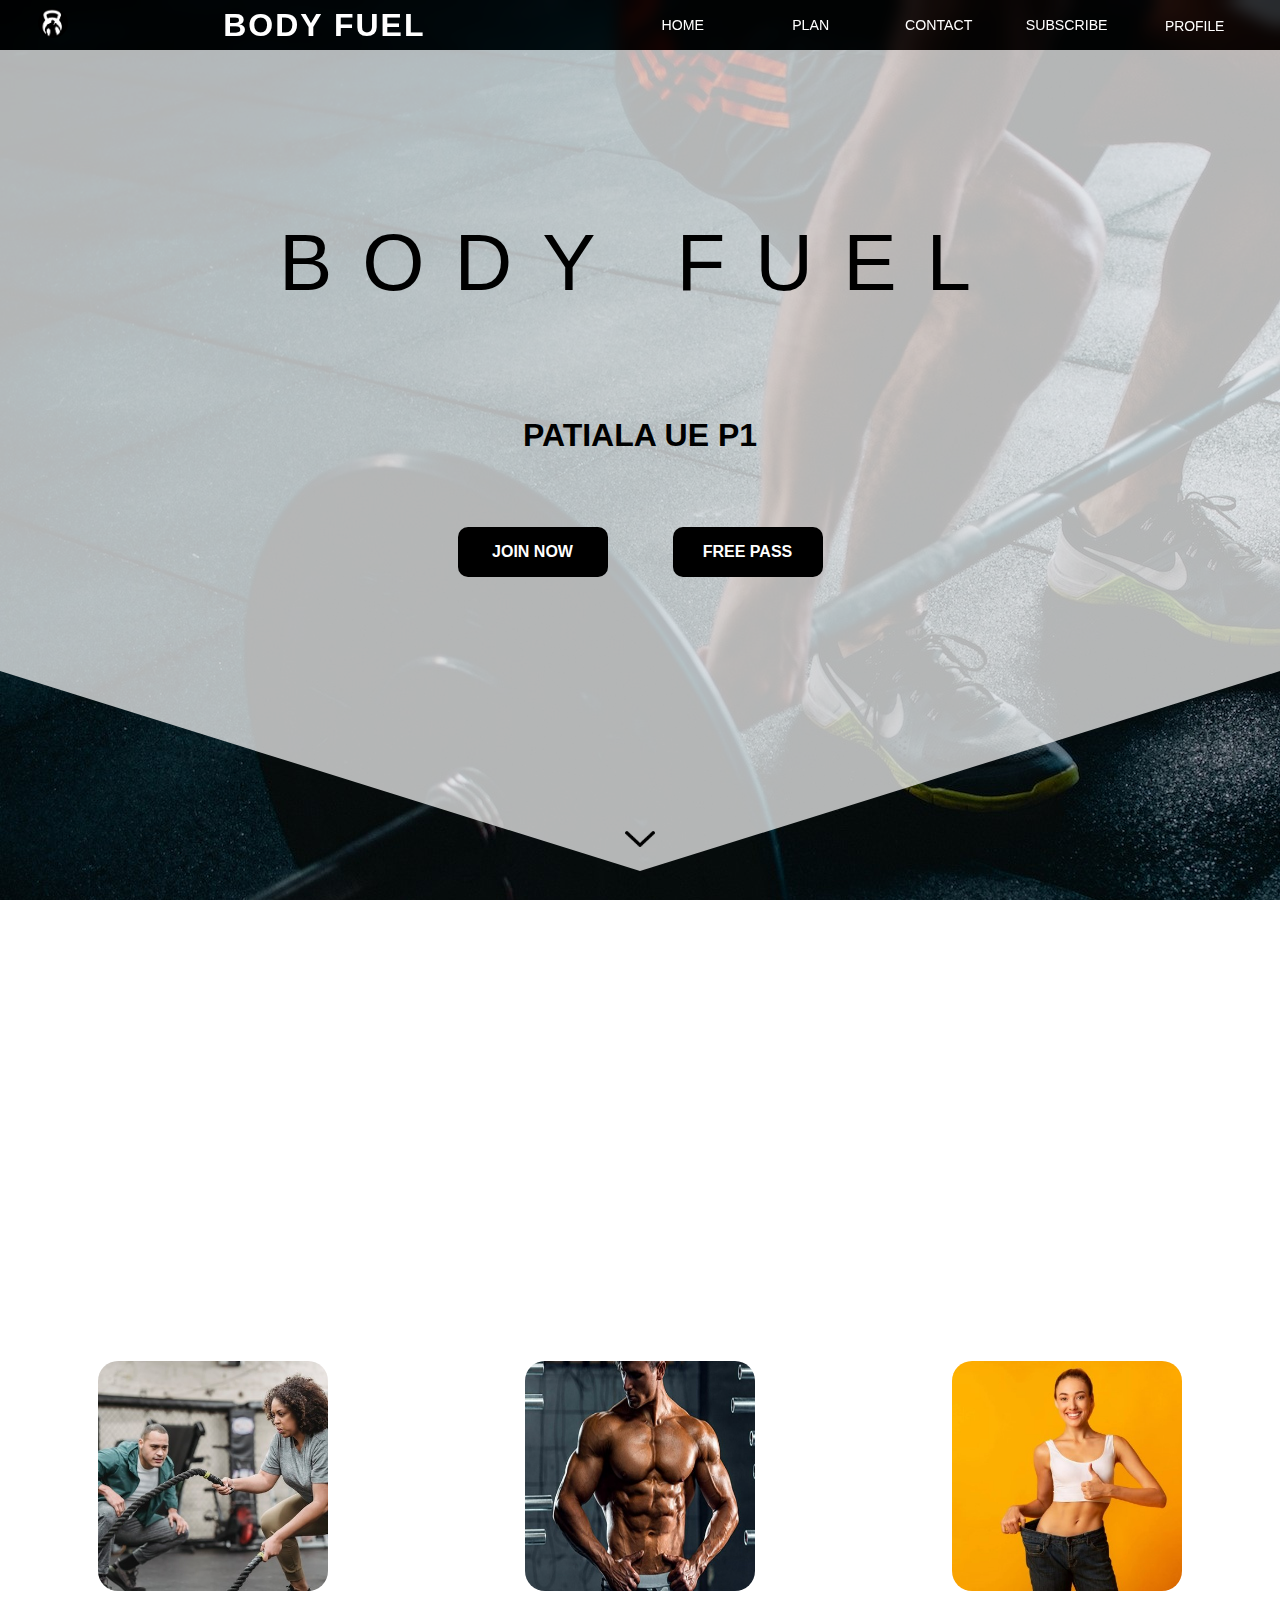
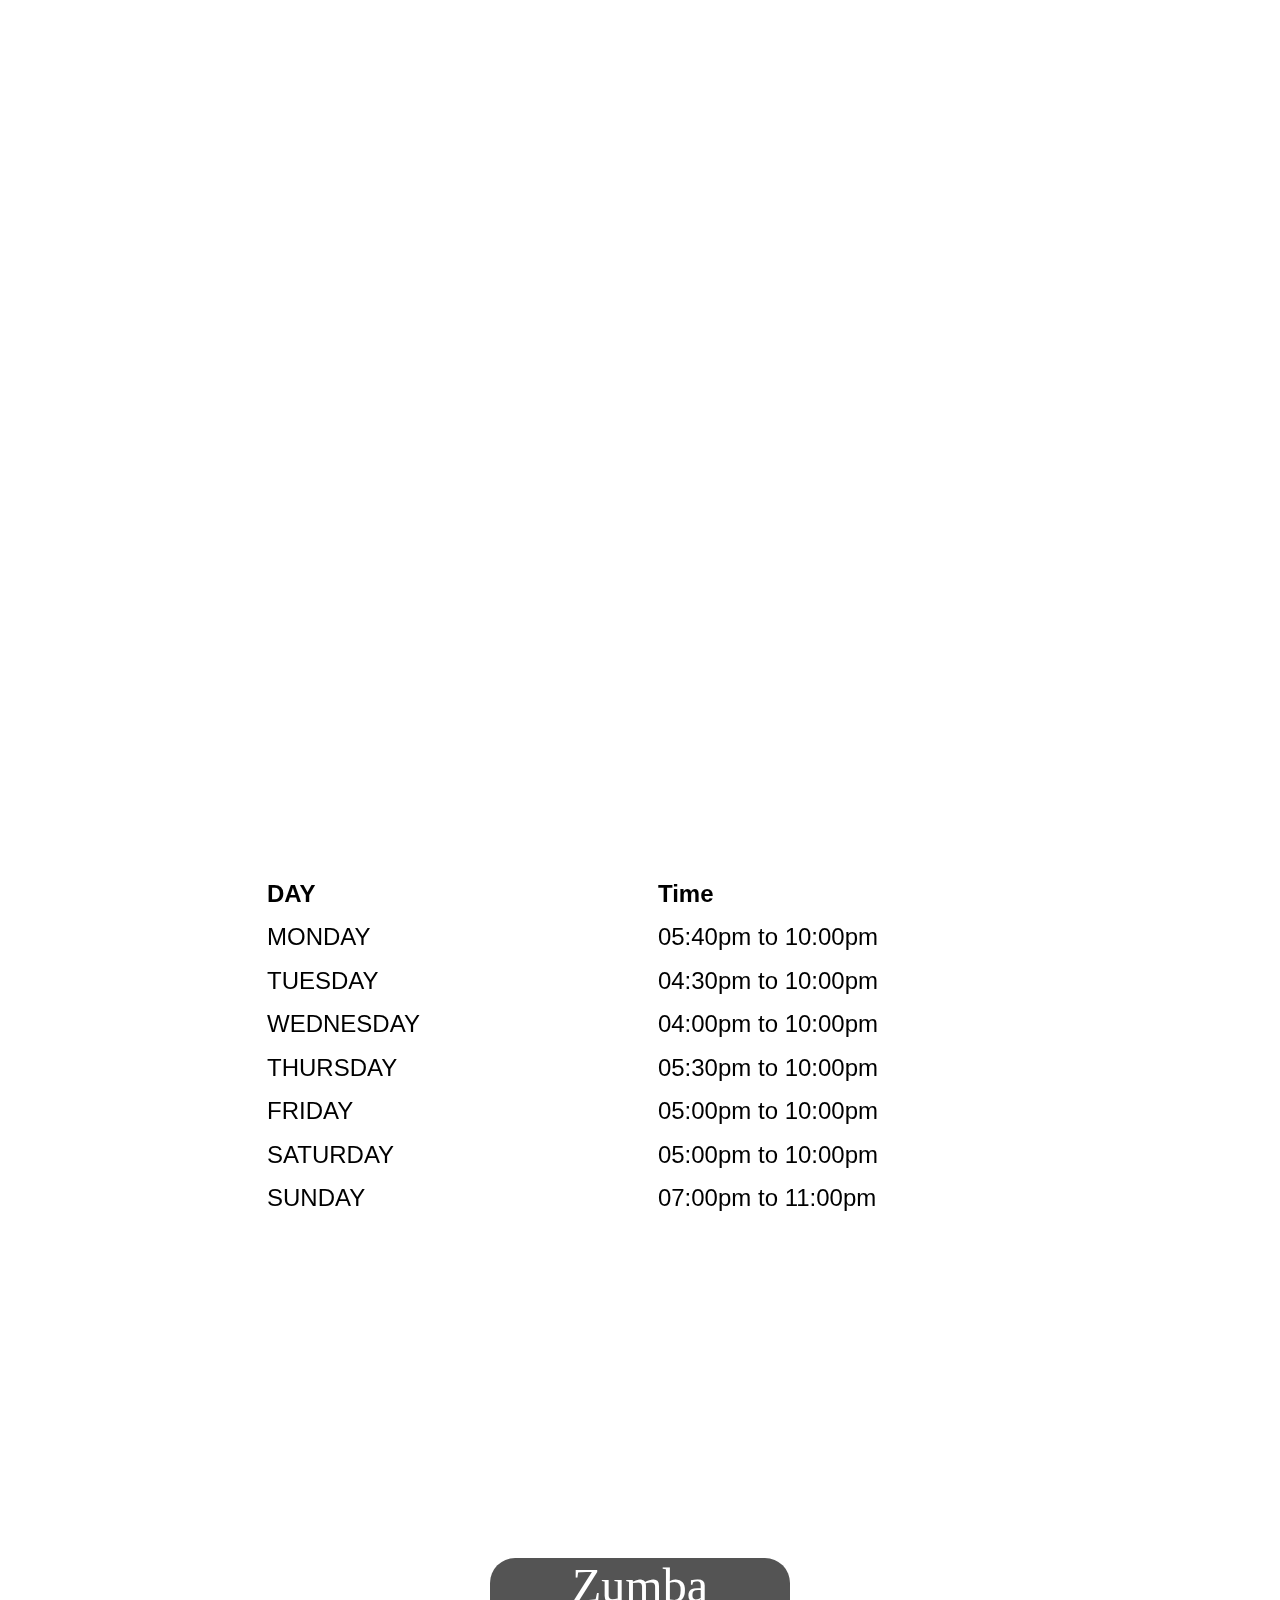
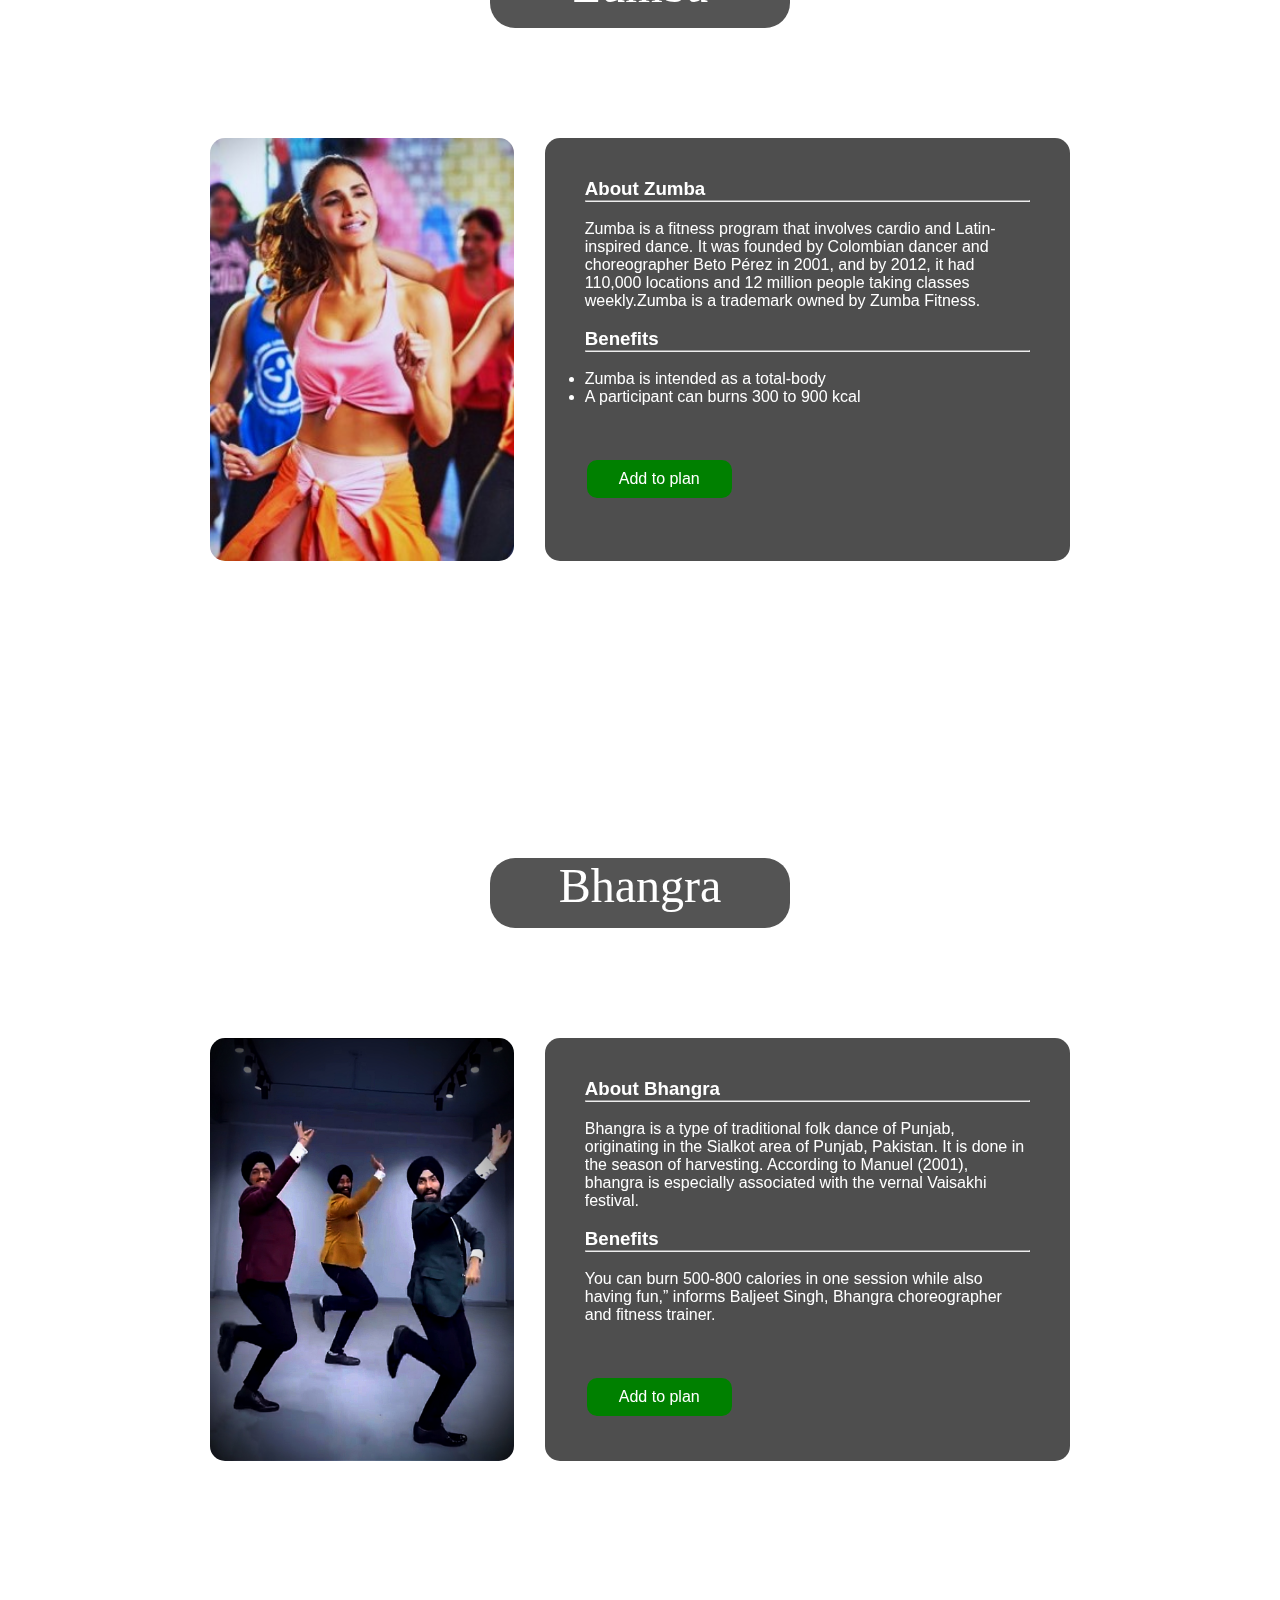
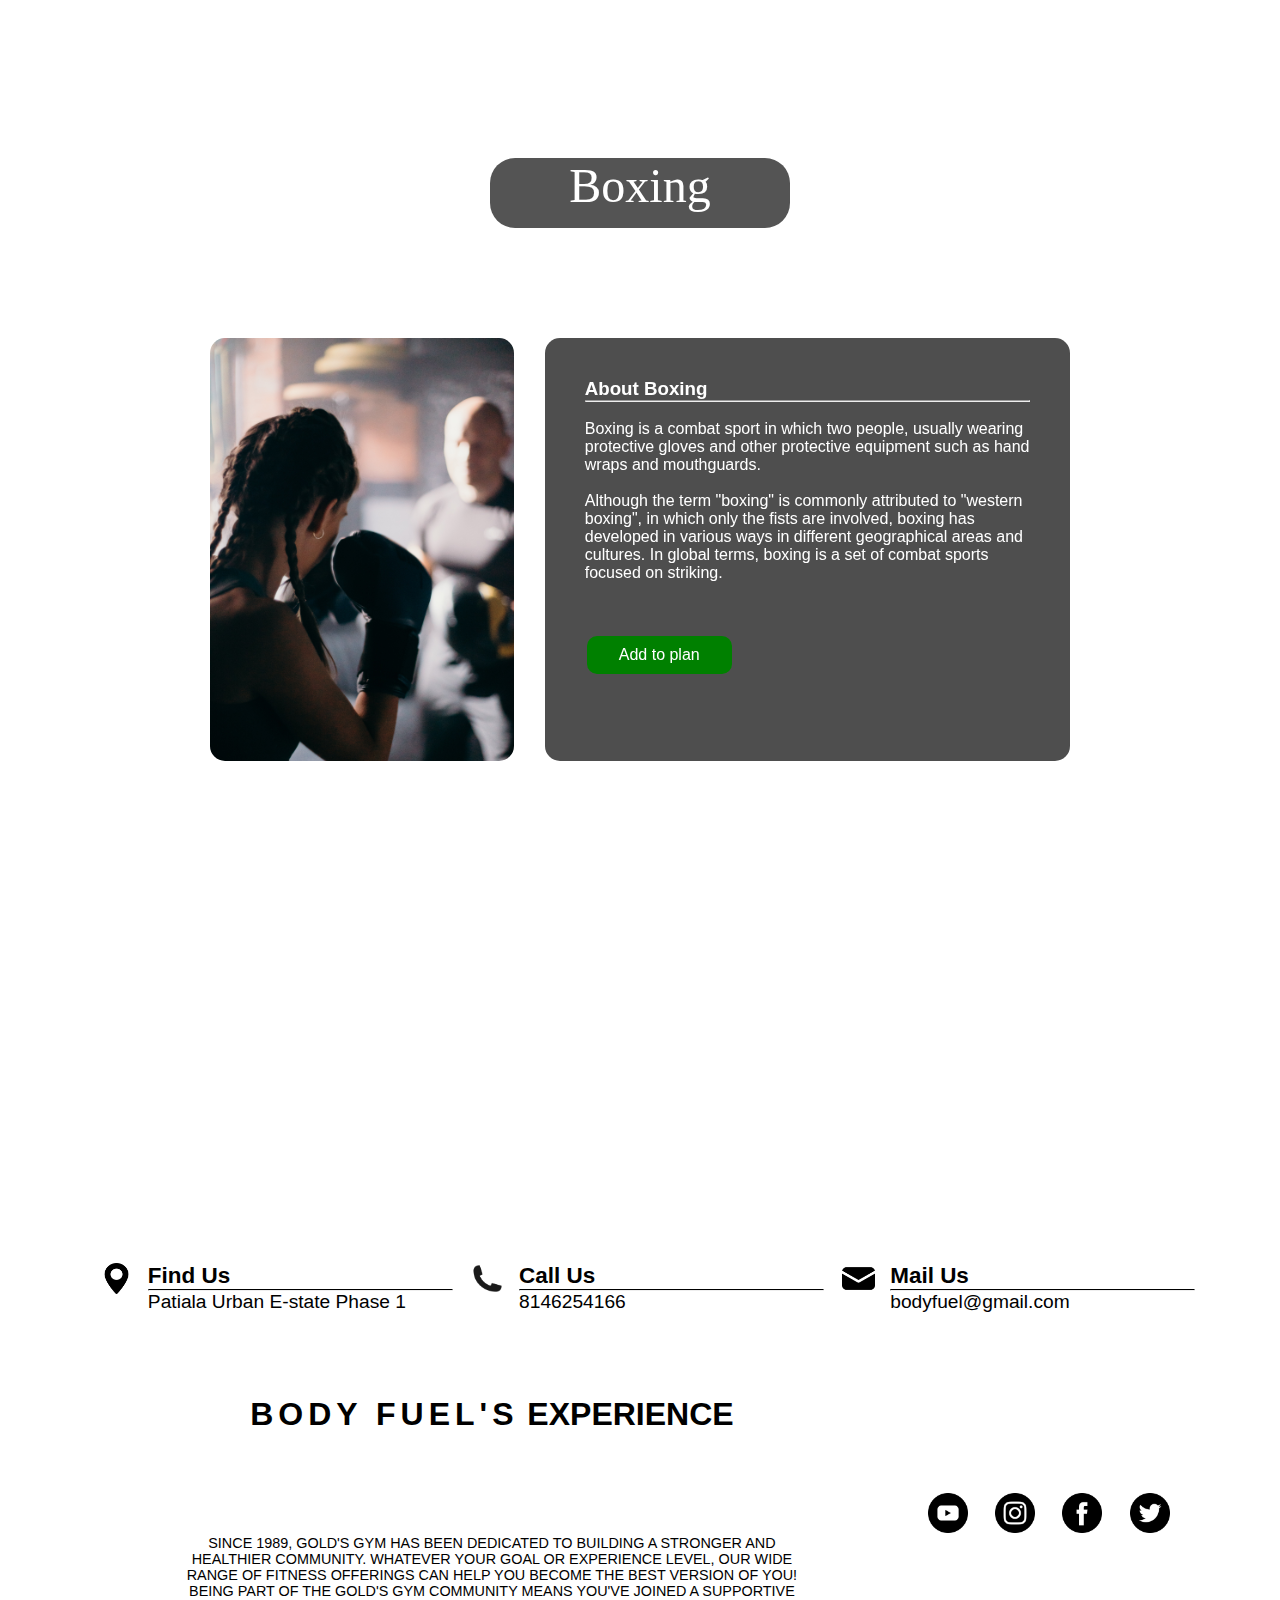
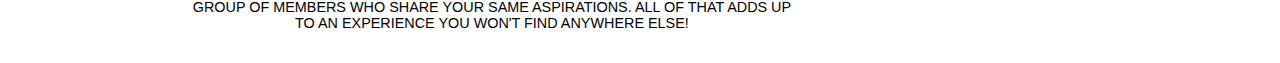
<file: index.html>
<!DOCTYPE html>
<html lang="en">
<head>


    <meta charset="UTF-8">
    <meta http-equiv="X-UA-Compatible" content="IE=edge">
    <meta name="viewport" content="width=device-width, initial-scale=1.0">
    
    <title>body fuel</title>
    <link rel="stylesheet" href="style.css">
    <link rel="stylesheet" href="style1000.css">
    <link rel="stylesheet" href="https://cdnjs.cloudflare.com/ajax/libs/font-awesome/4.7.0/css/font-awesome.min.css">
    <link rel="icon" href="img\logo.jpg">
</head>
<body>

    <!-- header  -->
    <nav class="nav">
        <div class="bar-1">
            <div class="logo">
                <img src="img\logo.jpg" alt="" srcset="">
            </div>
            <div class="name">
                <div class="name">
                   <a href="index.html"> <h1>body fuel</h1></a>
                </div>
            </div>

            <div class="nav_i"><img src="img/bars.png"></div>
        </div>


        <div class="box">
            <div class="nav_items">
                <a href="index.html"><H2>home</H2></a>
            </div>
            
            <div class="nav_items">
                <H2>plan</H2>
            </div>
            <div class="nav_items">
                <H2>contact</H2>
            </div>
            <div class="nav_items">
                <H2>SUBSCRIBE</H2>
            </div>


            <div class="nav_items dropdown ">
                <button class="dropbtn">Profile</button>
                <div class="dropdown-content">
                    <a href="sign-up.html">Sign Up</a>
                    <a href="log-in.html">Log - In</a>
                </div>
            </div>



        </div>
    </nav>
    <!-- header ends -->

    <!-- home -->
   
        <div class="blank"></div>
        <div class="home">
            <h1>body fuel</h1>
            <h2>patiala UE P1</h2>
            <div class="s-btn">
                <button>JOIN NOW</button>
                <BUTton>FREE PASS</BUTton>
            </div>

        </div>
        <div class="triangle-down">
            <img src="img/sd.png" >
        </div>
    <!-- home ends -->

    <!-- section --> 
       <div class="bar">
            <h1>MEMBERSHIP OPTIONS</h1>
        </div>
    <div class="box_2">
       
    
        <div class="sub_box">
            <div class="cat">
                <img src="img/pt2.jpg">
            </div>
            <div class="cat2">
                <h3>personal taining</h3>
                <p>Personal trainers are fitness professionals
                    who work with individuals to teach exercise
                    form and technique.</p>
            </div>
        </div>
        <div class="sub_box">
            <div class="cat">
                <img src="img/ms.jpg">
            </div>
            <div class="cat2">
                <h3>Muscular </h3>
                <p>Muscular strength is the
                    amount of force a muscle can
                    produce. Examples would be the
                    bench press, leg press or bicep
                    curl.</p>
            </div>
        </div>
        <div class="sub_box">
            <div class="cat">
                <img src="img/wl.jpg">
            </div>
            <div class="cat2">
                <h3>Weight loss</h3>
                <p>Weight loss can have causes that
                    aren't due to underlying disease.
                    Examples include dieting, exercise,
                    malnutrition or lack of access to
                    food.
                </p>
            </div>
        </div>
    </div>
    <!-- section 1 ends -->

    <!-- sec2 -->


    <div class="box_3">
        <div class="table-head">
           <h3>- Gym Opening Hours -</h3>
        </div>
        <div class="time-table">
            <table class="week">
                <tr><th>DAY</th><th>Time</th></tr>
                <tr><td>MONDAY</td><td class="td">05:40pm to 10:00pm</td></tr>
                <tr><td>TUESDAY</td><td class="td">04:30pm to 10:00pm</td></tr>
                <tr><td>WEDNESDAY</td><td class="td">04:00pm to 10:00pm</td></tr>
                <tr><td>THURSDAY</td><td class="td">05:30pm to 10:00pm</td></tr>
                <tr><td>FRIDAY</td><td class="td">05:00pm to 10:00pm</td></tr>
                <tr><td>SATURDAY</td><td class="td">05:00pm to 10:00pm</td></tr>
                <tr><td>SUNDAY</td><td class="td">07:00pm to 11:00pm</td></tr>
                
                
            </table>
        </div>

    </div> 
    
<!-- sec2 ends -->


<!-- sec3 -->
    <div class="box_4">
        <div class="head">
            <h3>Zumba</h3>
        </div>

        <div class="info">

            <div class="img-z ">
               
            </div>
            <div class="info-z">

                <h3>About Zumba </h3><hr><br>
                <p>Zumba is a fitness program that involves
                     cardio and Latin-inspired dance. It was
                      founded by Colombian dancer and 
                      choreographer Beto Pérez in 2001,
                       and by 2012, it had 110,000 locations 
                       and 12 million people taking classes 
                       weekly.Zumba is a trademark owned
                        by Zumba Fitness.
                </p>
                <br>
                <h3>Benefits</h3><hr><br>
                <p>
                    <ul>
                        <li>Zumba is intended as a total-body</li>
                        <li>A participant can burns 300 to 900 kcal </li>
                        
                    </ul>
                </p>        
                <button class="add-btn">Add to plan</button>
            </div>

        </div>
    </div>


    <div class="box_4">
        <div class="head">
            <h3>Bhangra </h3>
        </div>

        <div class="info">

            <div class="img-b">
                
            </div>
            <div class="info-z">

                <h3>About Bhangra </h3><hr><br>
                <p>Bhangra is a type of traditional
                     folk dance of Punjab, originating
                      in the Sialkot area of Punjab, 
                      Pakistan. It is done in the season
                       of harvesting. According to Manuel 
                       (2001), bhangra is especially 
                       associated with the vernal Vaisakhi festival.
                </p>
                <br>
                <h3>Benefits</h3><hr><br>
                <p>
                    You can burn 500-800 calories in one session
                     while also having fun,” informs Baljeet Singh, 
                     Bhangra choreographer and fitness trainer. 
                     
                </p>        
                <button class="add-btn">Add to plan</button>
            </div>

        </div>
    </div>

    <div class="box_4">
        <div class="head">
            <h3>Boxing </h3>
        </div>

        <div class="info">

            <div class="img-boxing">
                
            </div>
            <div class="info-z">

                <h3>About Boxing </h3><hr><br>
                <p>Boxing is a combat sport in which two people, 
                    usually wearing protective gloves and other 
                    protective equipment such as hand wraps and 
                    mouthguards.
                </p>
                <br>
                <p>Although the term "boxing" is commonly attributed to 
                    "western boxing", in which only the fists are involved,
                     boxing has developed in various ways in different
                     geographical areas and cultures. In global terms,
                     boxing is a set of combat sports focused on 
                     striking.</p>        
                <button class="add-btn">Add to plan</button>
            </div>

        </div>
    </div><br><br><br><br>
 <!-- footer  -->

    <div class="footer">
        <div class="tri"></div>
        <div class="foot">
            <div class="row1">
                <div class="items2">
                    <div class="icon1">
                        <img src="img/maps.png">
                    </div>
                    <div class="cont">
                        <h3>
                            Find Us
                        </h3>
                        <hr>
                        <p>Patiala Urban E-state Phase 1</p>
                    </div>
                </div>
                <div class="items2">
                    <div class="icon1">
                        <img src="img/call.png">
                    </div>
                    <div class="cont">
                        <h3>
                            Call Us
                        </h3>
                        <hr>
                        <p>8146254166</p>
                    </div>
                </div>
                <div class="items2">
                    <div class="icon1">
                        <img src="img/mail.png">
                    </div>
                    <div class="cont">
                        <h3>
                            Mail Us
                        </h3>
                        <hr>
                        <p>bodyfuel@gmail.com</p>
                    </div>
                </div>
            </div>
    
    
    
    
            <div class="row2">
                <div class="f-head ">
    
                    <h1><span style="letter-spacing: 5px;"> body fuel's</span> Experience</h1>
                    
                    <!-- <h2>patiala UE P1</h2> --> <br>
                    <p>Since 1989, Gold's Gym has been
                        dedicated to building a stronger
                        and healthier community. Whatever
                        your goal or experience level, our
                        wide range of fitness offerings
                        can help you become the best version
                        of you! Being part of the Gold's
                        Gym community means you've joined a
                        supportive group of members who share
                        your same aspirations. All of that adds
                        up to an experience you won't find
                        anywhere else!</p>
                </div>
                <div class="holders">
    
                    <div class="icon2"><img src="img/yt.png" alt="youtbe"></div>
                    <div class="icon2"><img src="img/insta.png" alt="instagram"></div>
                    <div class="icon2"><img src="img/fb.png" alt="facebook"></div>
                    <div class="icon2"><img src="img/twitter.png" alt="twitter"></div>
    
                </div>
            </div>
    
    
        </div>
    </div>
    <div class="foot-nav">
        <div class="nav_items">
           <img src="img/home.png" alt="home">
        </div>
        
        <div class="nav_items">
            <img src="img/plan.png" alt="plan">
        </div>
        <div class="nav_items">
            <img src="img/contact.svg" alt="contact" id="icon">
        </div>
        <div class="nav_items">
            <img src="img/subscribe.png" alt="subscribe">
        </div>
        <div class="nav_items ">
            <img src="img/profile.png" alt="profile" class="dropbtn">
        </div>
    </div>
    </body>
    
    </html>
</file>
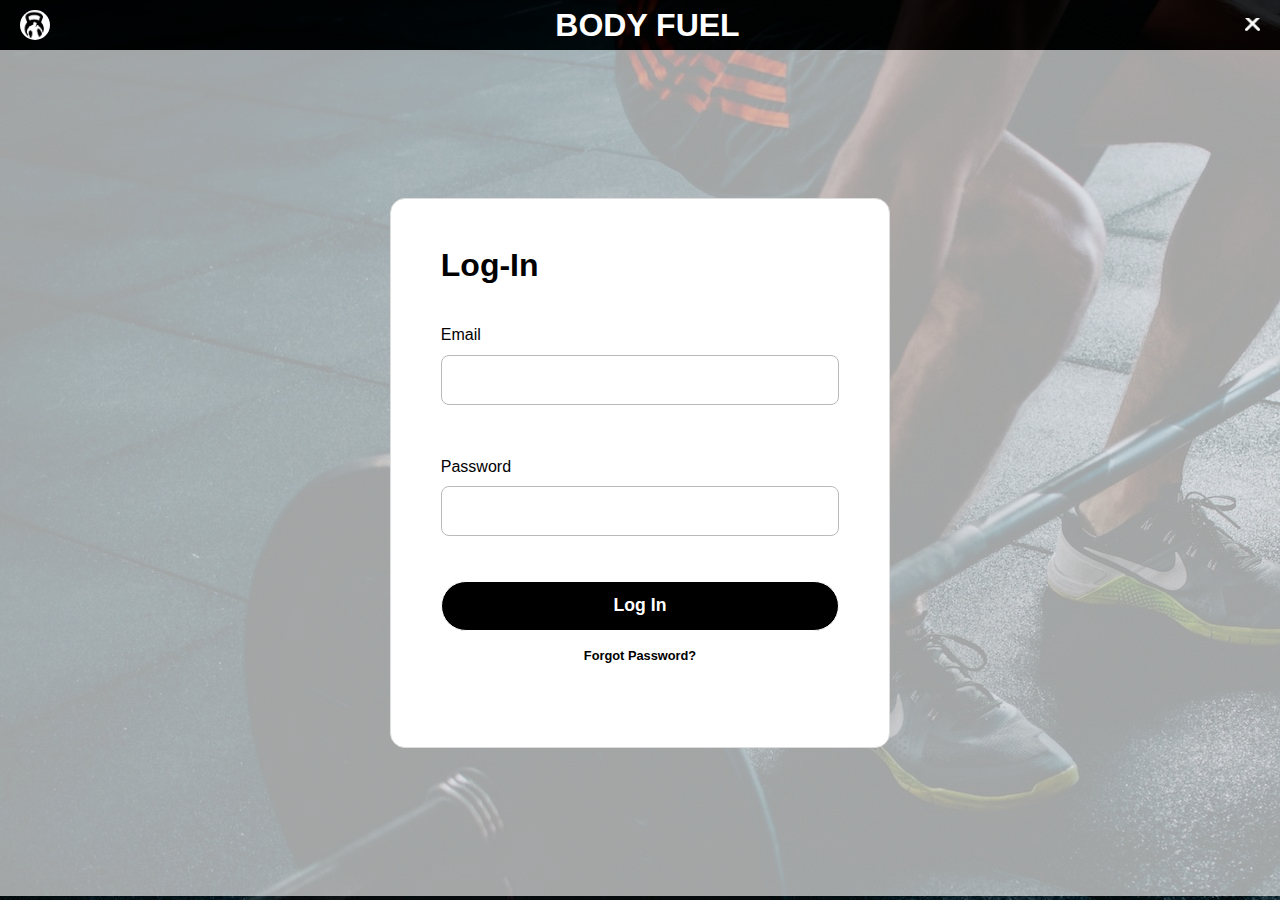
<file: log-in.html>
<!DOCTYPE html>
<html lang="en">
<head>
    
    <title>Log-in to body fuel</title>
    <link rel="stylesheet" href="sign-up.css">
    <link rel="icon" href="img\logo.jpg">
</head>
<body>
    <nav class="nav">
        <div class="logo">
            <img src="img/logo.jpg" alt="">
        </div>
        <div class="name">
            <h1>body fuel</h1>
        </div>
        <div class="cross">
           <a href="index.html"> <img src="img/close.png" alt="close"></a>
        </div>
    </nav>

    <div class="page">
        <div class="main-box2">
            <div class="box1">
                <h1>Log-In</h1><br>
                <div class="email">
                    <label for="email">Email</label>
                    <input type="text" id="email" class="textbox">
                </div><br>
                <div class="email">
                    <label for="password">Password</label>
                    <input type="password" id="password" class="textbox">
                </div>
            </div>
            <div class="box2">
                
                <div  class="button">
                    <input type="button" value="Log In" class="btn">
                </div>
                <div class="fp tc">
                    <p>
                        <span> Forgot Password?</span>
                    </p>
                </div>

            </div>
        </div>
    </div>
</body>
</html>
</file>
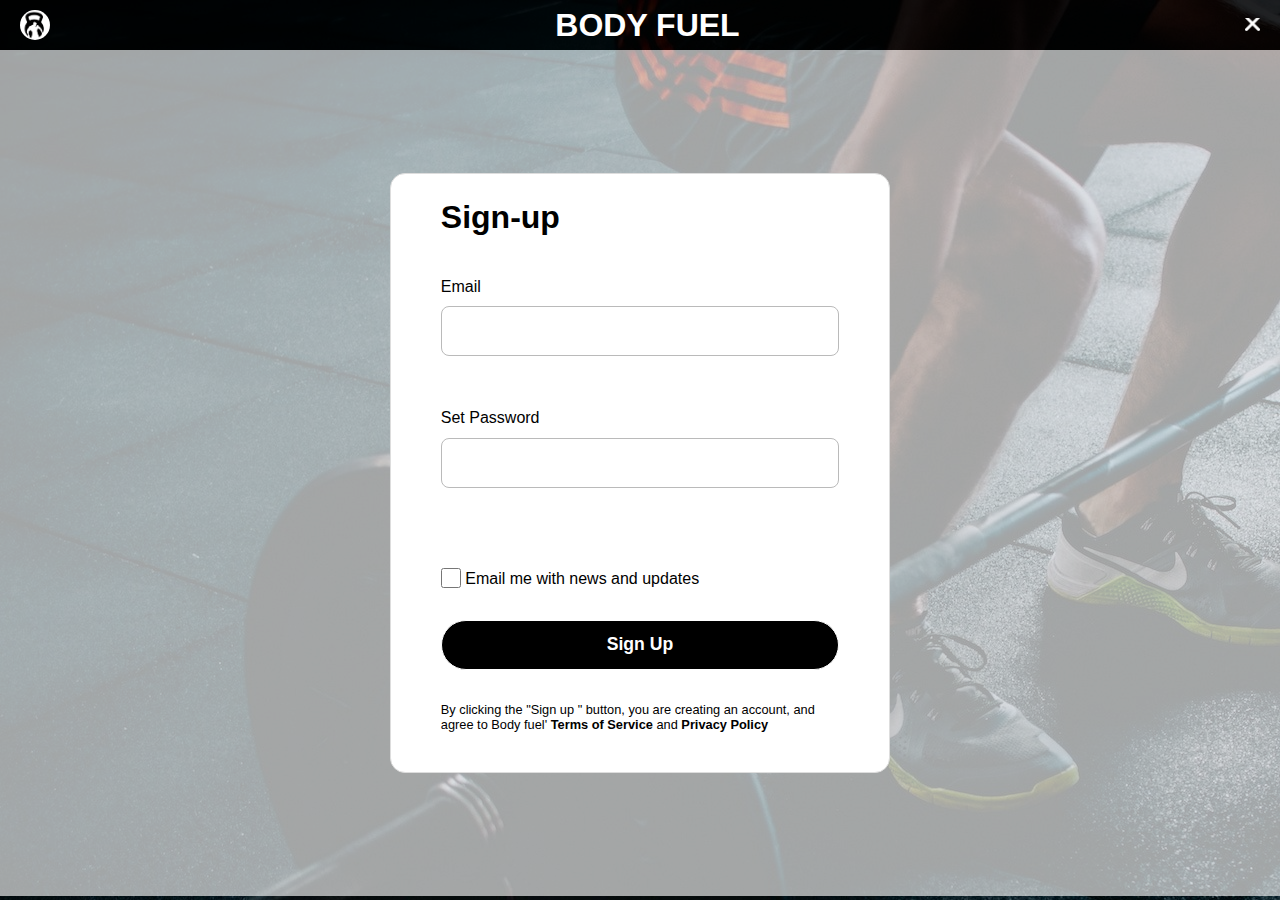
<file: sign-up.html>
<!DOCTYPE html>
<html lang="en">
<head>
    
    <title>sign-up</title>
    <link rel="stylesheet" href="sign-up.css">
    <link rel="icon" href="img\logo.jpg">
</head>
<body>
    <nav class="nav">
        <div class="logo">
            <img src="img/logo.jpg" alt="">
        </div>
        <div class="name">
            <h1>Body fuel</h1>
        </div>
        <div class="cross">
           <a href="index.html"> <img src="img/close.png" alt="close" ></a>
        </div>
    </nav>

    <div class="page">
        <div class="main-box">
            <div class="box1">
                <h1>Sign-up</h1><br>
                <div class="email">
                    <label for="email">Email</label>
                    <input type="text" id="email" class="textbox">
                </div><br>
                <div class="email">
                    <label for="password">Set Password</label>
                    <input type="password" id="password" class="textbox">
                </div>
            </div>
            <div class="box2">
                <div class="checkbox">
                    
                    <input type="checkbox" name="chk" id="chk">
                    <label for="chk">Email me with news and updates</label>
                </div>
                <div  class="button">
                    <input type="button" value="Sign Up" class="btn">
                </div>
                <div class="tc">
                    <p>
                        By clicking the "Sign up " button, you are creating an account, and agree 
                        to Body fuel' <span> Terms of Service </span> and <span> Privacy Policy </span>
                    </p>
                </div>

            </div>
        </div>
    </div>
</body>
</html>
</file>
<file: style.css>
*{
    margin: 0;
    padding: 0;
    box-sizing: border-box;
    width: auto;
    height: auto;
}

body{
    background: url(img/bg4.jpg);
    background-attachment: fixed;
    display: flex;
    flex-direction: column;
    justify-content: start;
    
    
}

/* header css */
.nav{
    width: 100vw;
    height: 50px;
   
   
    /* filter: blur(2px); */
    display: flex;
    align-items: center;
    justify-content: space-evenly;
    /* position: fixed; */
    position: fixed;
    z-index: 2;

    background: rgb(0, 0, 0,0.7);
    backdrop-filter: blur(8px);
    /* border-bottom: 15px dotted black; */
    

   
}
.bar-1{
    /* background-color: red; */
    height: 50px;
    width: 45%;
    padding:0 32px;
    display: flex;
    align-items: center;
    justify-content: center;
   
}
.logo img{
    width: 30px;
    height: 30px;
    /* margin-left: 100px ; */
    border-radius: 50px;
    filter: invert(1);
    transition: 2s;

    
    animation-name: rotate;
    animation-duration: 4s;
    animation-iteration-count: infinite;
    animation-timing-function: ease-in-out;
}

@keyframes rotate{
    0%{
        transform: rotate(0deg);
    }
    50%{
        transform: rotate(360deg);
       
    }
    100%{
        transform: rotate(720deg);
    }
}

.name{
    width: 40vw;
    height: 50px;
    /* margin: auto; */
    /* background: red; */
    color: white;
    display: flex;
    justify-content: center;
    align-items: center;
    
}
.name h1{
    font-family: 'Segoe UI', Tahoma, Geneva, Verdana, sans-serif;
    text-transform: uppercase;
    font-weight: 700;
    transition: 0.8s;
    cursor: pointer;
    letter-spacing: 2px;
    font-size: 2rem;
}
.name h1:hover{
    letter-spacing: 14px;
}
.box{
    width: 50vw;
    height: 50px;
    margin-right: 0px;
    /* background-color: blue; */
    display: flex;
    justify-content: space-around;
    align-items: center;
    /* background: rgb(0, 0, 0, ); */
    

   
}
.nav_items{
    width: 20%;
    height: 70px;
    font-size: 0.59rem;
    color: white;
    display: flex;
    justify-content: center;
    align-items: center;
    transition: 0.5s; 
}
.nav_i img{
    width: 20px;
    height:20px;
    cursor: pointer;
    display: none;
    
}
.nav_items h2,a{
    
    font-family: sans-serif;
    text-transform: uppercase;
    cursor: pointer;
    font-weight: 300;
    color: white;
    text-decoration: none;
    
    
}
.nav_items h2:hover{
    color: rgb(255, 174, 34);
    
}


.dropdown{
    /* height: 20px; */
    height: 100%;
    display: flex;
    flex-direction: column;
    justify-content: flex-start;
    margin-top: 35px;

}
.dropbtn{
    background-color: transparent;
    border: none;
    color: white;
    font-size: 0.87rem;
    text-transform: uppercase;
    cursor: pointer;
    transition: 0.5s;
}
.dropdown-content{
    display: none;
    margin-top: 25px;
    background: rgb(255, 255, 255,0.7);
    width: 100px;
    border-radius: 10px;
}

.dropdown-content a {
    color: black;
    padding: 12px 16px;
    text-decoration: none;
    display: block;
    font-size: 1rem;
    font-family: 'Segoe UI', Tahoma, Geneva, Verdana, sans-serif;
    font-weight: 700;
    border-radius: 10px;
    transition: 0.4s;

}
.dropdown:hover .dropdown-content{display: block;}
.dropdown-content a:hover {
    background-color:rgb(255, 174, 34);
    color: white;
}

.dropdown:hover .dropbtn {color: rgb(255, 174, 34);}

/* home css */
 .blank{
    width: 100vw;
    height: 50px;
 } 

 
.home{
    width: 100vw;
    height: 69vh;
    background: rgba(255, 255, 255, 0.7);
    display: flex;
    flex-direction: column;
    justify-content: center;
    align-items: center;
    
}

.home h1{
    width: 80vw;
    height: 200px;
    text-align: center;
    font-size: 5rem;
    font-family: 'Segoe UI', Tahoma, Geneva, Verdana, sans-serif;
    text-transform: uppercase;
    transition: 2s;
    cursor: pointer;
    font-weight: 400;
    letter-spacing: 30px;
    /* animation-name: letter-spacing; */
    animation-duration: 8s;
    animation-timing-function: ease-in-out;
    animation-iteration-count: infinite;
    
    
}    
@keyframes letter-spacing{
    0%{
        letter-spacing: 10px;
    }
    50%{
        letter-spacing: 30px;
        /* color:transparent; */
    }
    100%{
        letter-spacing: 10px;
    }
}
/* .home h1:hover{
    letter-spacing: 100px;
  
} */

.home h2{
    font-size: 2rem;
    font-family: 'Segoe UI', Tahoma, Geneva, Verdana, sans-serif;
    text-transform: uppercase;
}
.s-btn{
    width: 55vh;
    display: flex;

    justify-content: space-evenly;
    align-items:center;
    position: relative;
    top: 73px;
    
}
.s-btn button{
    width: 150px;
    height: 50px;
    border: none;
    color: white;
    text-align: center;
    font-size: 16px;
    cursor: pointer;
    background: black;
    transition: 0.5s;
    border-radius: 10px;
    font-family: 'Segoe UI', Tahoma, Geneva, Verdana, sans-serif;
    font-weight: bold;
}
.s-btn button:hover{
    background: rgb(57, 57, 57);
}
.triangle-down {
	width: 100vw;
	height: 200px;
	border-left: 50vw solid transparent;
	border-right: 50vw solid transparent;
	border-top: 200px solid rgba(255, 255, 255, 0.7);
    background: transparent;
    display: flex;
    flex-direction: column;
    justify-content: center;
    align-self: start;
}

.triangle-down img{
    height: 50px;
    width: 30px;
    position: relative;
    bottom: 32px;
    right: 15px;

    animation-name: scroll;
    animation-duration: 1.5s;
    animation-timing-function: ease-in-out;
    animation-iteration-count: infinite;
}

@keyframes scroll {
    0%{
        bottom: 32px;
    }
    33%{
        bottom: 17px;
    }
    66%{
        bottom: 17px;
    }
    100%{
        bottom: 32px;
    }
}


/* section css */


.box_2{
    width: 100vw;
    height: 80vh;
     display: flex;
    flex-wrap: wrap;
    justify-content: space-around;
    align-items: center;
    flex-wrap: wrap;
    
}

.bar{
    margin-top: 100px;
    width: 100vw; 
    height: 100px;
    display: flex;
    align-items: center;
    justify-content: center;
    color: rgb(255, 255, 255 , 0.8);

}

.bar h1{
    margin-left: 50px;
    font-size: 4rem;
    font-weight: 500;
    font-family: 'Segoe UI', Tahoma, Geneva, Verdana, sans-serif;
    text-transform: uppercase; 
    text-align: center;  
}
.sub_box{
    width: 350px;
    height: 500px;
    background: rgb(255, 255, 255 , 0.25);
    border-radius: 20px;
    padding: 20px 20px 0px 20px;
    display: flex;
    justify-content: space-around;
    align-items: center;
    flex-direction: column;
    cursor: pointer;   
    margin: 50px 50px;
    -webkit-backdrop-filter: blur(8px);
    backdrop-filter: blur(8px);
}
.cat img{
    width: 300px;
    height: 300px;
    border-radius: 20px;
    /* opacity: 0.9; */
    /* overflow: hidden; */
    /* position: relative;
    left: 0px;
    top: 0px; */
}
.sub_box h3{
    /* margin-left: 30px; */
    font-size: 1.5rem;
    font-weight: 500;
    font-family: 'Segoe UI', Tahoma, Geneva, Verdana, sans-serif;
    text-transform: uppercase;
    color: rgb(255, 255, 255);
    text-align: center;
}
.sub_box h3:hover{
    color: rgb(161, 161, 161);
}

.sub_box p {
    height: 100px;
    width: 17vw;
    /* margin: 0 50px; */
    padding: 11px;
    color: white;
    font-weight: 100;
    font-family: Arial, Helvetica, sans-serif;
    font-size: 15px;
    text-align: center;
    
}

/* sec 2 css */


.box_3{
    width: 100vw;
    height: 100vh;
    
    /* background-image:url(img/bg3.jpg); */
    background-size: cover;
    display: flex;
    flex-direction: column;
    justify-content: space-evenly;
    align-items: center;
   
}

.table-head{
    width: 100vw;
    height: 70px;
    margin-top: 60px;
    /* background:red; */
    position: relative;
     
}

.table-head h3{
    font-family: Bakbak One;
    font-size: 3rem;
    font-weight: 400;
    color: white;
    text-align: center;
}

.time-table{
    width: 60vw;
    height: 600px;
    background: rgba(255, 255, 255, 0.5);
    border-radius: 10px;
    display: flex;
    justify-content: center;
    align-items: center;

    -webkit-backdrop-filter: blur(8px);
    backdrop-filter: blur(8px);
}

.week {
    width: 750px;
    height: 450px;
    font-size: 2rem;
    font-family: 'Segoe UI', Tahoma, Geneva, Verdana, sans-serif;
    font-weight: 300;
   
}

.week tr th {
    width: 700px;
    text-align: start;
}

/* sec3 css */

.box_4{
    width: 100vw;
    height: 100vh;
    /* background-image: url(img/bg5.jpg); */
    background-size: cover;
    padding-top: 100px; 
    display: flex;
    flex-direction: column;
    justify-content: space-evenly;
    align-items: center;
}
.head h3{
    width: 300px;
    height: 80px;
    background: rgba(0, 0, 0, 0.671);
    -webkit-backdrop-filter: blur(8px);
    backdrop-filter: blur(8px);
    border-radius: 25px;
    font-family: Bakbak One;
    font-size: 3.5rem;
    font-weight: 400;
    color: white;
    text-align: center;
    /* margin-left: 100px; */
    /* padding-left: 100px; */
    /* background: rgb(17, 30, 39, 0.6); */
}

.info{
    width: 60vw;
    height: 77%;
    background: rgba(255, 255, 255, 0.269);
    -webkit-backdrop-filter: blur(8px);
    backdrop-filter: blur(8px);
    display: flex;
    align-items: center;
    justify-content: space-evenly;
    border-radius: 15px;
}

.img-z{
    width: 33%;
    height: 90%;
    background-image: url(img/zumba2.jpg);
    background-size: cover;
    background-position-x: center;
    border-radius: 15px;

}
.img-b{
    width: 33%;
    height: 90%;
    background-image: url(img/bhangra.jpg);
    background-size: cover;
    background-position-x: center;
    border-radius: 15px;
}

.img-boxing{
    width: 33%;
    height: 90%;
    background-image: url(img/boxing.jpg);
    background-size: cover;
    background-position-x: center;
    border-radius: 15px;
}
.info-z{
    width: 57%;
    height: 90%;
    background: rgba(0, 0, 0, 0.694);
    color: white;
    -webkit-backdrop-filter: blur(8px);
    backdrop-filter: blur(8px);
    padding: 40px;
    border-radius: 15px;
    font-size: 1.2rem;
    font-family: 'Segoe UI', Tahoma, Geneva, Verdana, sans-serif;
    font-weight: 100;
}

.add-btn{
    border: none;
    color: white;
    padding: 10px 32px;
    text-align: center;
    font-size: 16px;
    margin: 4px 2px;
    cursor: pointer;
    background: green;
    transition: 0.5s;
    position: relative;
    top: 50px;
    border-radius: 10px;
    font-family: 'Segoe UI', Tahoma, Geneva, Verdana, sans-serif;
}
.add-btn:hover{
    background: rgb(1, 151, 1);
}



/* footer css */

.footer{
    width: 100vw;
    height: 80vh;
    /* background: #000; */
    display: flex;
    justify-content: center;
    align-items: center;
    flex-direction: column;
}

.tri{
    width: 100vw;
	height: 200px;
	border-left: 50vw solid rgba(255, 255, 255, 0.7);
	border-right: 50vw solid rgba(255, 255, 255, 0.7);
	border-top: 200px solid transparent;
    background: transparent;
    display: flex;
    flex-direction: column;
    justify-content: center;
    align-self: start;
}

.foot{
    width: 100vw;
    height: 800px;
    background: rgba(255, 255, 255, 0.7);
    display: flex;
    flex-direction: column;
    justify-content: flex-end;
    align-items: center;
}
.row1{
    width: 70vw;
    height: 120px;
    /* background:red; */
    display: flex;
    justify-content:space-around;
    align-items: center;
}

.items2{
    width: 33%;
    height: 100px; 
    /* background: yellow; */
    display: flex;
    justify-content: space-evenly;
    align-items: center;
}
.icon1{
   width: 80px;
   height: 80px;
   /* background:white; */
   display: flex;
   justify-content: center;
   /* background: #000; */
   
}
.icon1 img{
    width: 33px; 
    height: 31px;
    position: relative;
    top:0px;

    animation-name: updown;
    animation-timing-function:ease-in-out;
    animation-duration: 2s;
    animation-iteration-count: infinite;
}

@keyframes updown{
    0%{
        top: 0px;
    }
    33%{
        top: 7px;
    }
    66%{
        top: 7px;
    }
    100%{
        top:0px;
    }
}

.cont{
    width: 388px;
    height: 80px;
    /* background: white; */
    font-size: 1.2rem;
    font-weight: 400;
    font-family: 'Segoe UI', Tahoma, Geneva, Verdana, sans-serif;
}
.cont hr{
    border-top: 1px solid black;
}

.row2{
    width: 80vw;
    height: 300px;
    /* background:blue; */
    display: flex;
    justify-content: center;
    align-items: center;
}

.f-head{
    width: 70vw;
    height: 100%;
    /* background: #000; */
    padding: 0 102px;
    font-size: 2rem;
    display: flex;
    justify-content: space-evenly;
    align-items: center;
    flex-direction: column;
}

.f-head h1{
    font-size: 2rem;
    font-family: 'Segoe UI', Tahoma, Geneva, Verdana, sans-serif;
    text-transform: uppercase;
    cursor: pointer;
}
.f-head h1:hover{
   color: rgb(57, 57, 57); 
}
.f-head h2{
    font-size: 1.5rem;
    font-family: 'Segoe UI', Tahoma, Geneva, Verdana, sans-serif;
    text-transform: uppercase;
}
.f-head p{
    font-size: 0.9rem;
    font-family: 'Segoe UI', Tahoma, Geneva, Verdana, sans-serif;
    text-transform: uppercase;
    text-align: center;
}

.holders{
    width: 30%;
    height: 100%;
    /* background:red; */
    display: flex;
    align-items: center;
    justify-content: space-evenly;
}
.icon2{
    width: 40px;
    height: 40px;
   /* background:white; */
   display: flex;
   justify-content: center;
   /* background: #000; */
   cursor: pointer;
   

}
.foot-nav{
    display: none;
}
.nav_items img{
    width: 30px;
    height: 30px;
    filter: invert(1);
}
#icon{
    height: 20px;
    width: 25px;
}
</file>
<file: style1000.css>
@media screen and (max-width:1200px) and (min-width:600px){
    .nav{
        height: 50px;
    }
    .bar-1{
        width: 100vw;
        justify-content: space-between;
    }
    .box{
        display: none;
    }
    .nav_i img{
        display: block;
    }
    /* .nav_i img:hover{
        
    } */
    .triangle-down{
        border-top: 190px solid rgba(255, 255, 255, 0.7);
    }
    .triangle-down img{
        height: 20px;
        
    }

    .box_2{
        height: 1800px;
    }
    .bar h1{
        font-size: 3rem
    }
    .sub_box{
        width: 70%;
        height: 350px;
        flex-direction: row;
    }
    
    .cat{
        width: 78%;
        display: flex;
        justify-content: center;
    }
    .cat img{
        width: 350px;
        height:260px;
        position: relative;
        bottom: 10px;
    }
    .cat2{
        width: 70%;
        display: flex;
        flex-direction: column;
        text-align: center;
        /* justify-content: space-around; */
    }
    .cat2 p{
        width: 0%;
        /* background: #000; */
        position: relative;
        left: 35px;
    }
    .sub_box h3{
        font-size: 1.4rem;
    }
    .sub_box p{
        width: 80%;
        height: 130px;
        font-size: 14px;
    }
    .time-table{
        width: 80vw;
        height: 550px;
    }
    .head h3{
        height: 70px;
        font-size: 3rem;
    }
    .info{
        width: 80vw;
        height: 470px;
    }
    .info-z{
        font-size: 1rem;
    }
    .row1{
        width: 87vw;
    }
    .row2{
        width:87vw ;
    }
}

@media screen and (max-width:1600px) and (min-width:1200px){
    .triangle-down{
        border-top: 200px solid rgba(255, 255, 255, 0.7);
    }
    .triangle-down img{
        /* display: none; */
        height: 18px;
    }

    .box_2{
        height: 1000px;
    }
    .bar h1{
        font-size: 3rem
    }
    .sub_box{
        width: 270px;
        height: 470px;
    }
    .cat img{
        width: 230px;
        height:230px;
        position: relative;
        bottom: 10px;
    }
    .sub_box h3{
        font-size: 1.4rem;
    }
    .sub_box p{
        height: 130px;
        font-size: 14px;
    }
    .time-table{
        width: 60vw;
        height: 410px;
    }
    .week{
        font-size: 1.5rem;
        height: 350px; ;
    }
    .head h3{
        height: 70px;
        font-size: 3rem;
    }
    .info{
        width: 72vw;
        height: 470px;
    }
    .info-z{
        font-size: 1rem;
    }
    .row1{
        width: 87vw;
    }
    .row2{
        width:87vw ;
    }

}

@media screen and (max-width:600px){
    
    .nav{
        height: 50px;
        /* background-color: red; */
        flex-direction: column;
        justify-content: space-between;
        height: 50px;
        background:rgba(0, 0, 0, 0);
        backdrop-filter: blur(0px);
        position: fixed;
        z-index: 1;
    }
    .bar-1{
        justify-content: space-between;
        width: 100%;
        background:rgba(0, 0, 0, 0.7);
        backdrop-filter: blur(0px);
        position: fixed;
        z-index: 2;
    }
    .box{
        display: none;
    }
    .foot-nav{
        width: 100%;
        height: 60px;
        background: rgb(0, 0, 0,0.7);
        position: fixed;
        z-index: 2;
        bottom: 0px;
        padding: 0 30px;
        -webkit-backdrop-filter: blur(8px);
        backdrop-filter: blur(8px);
        display: flex;
    }
   
    .nav_i img{
        display: block;
    }
    /* .nav_i img:hover{
        
    } */
    .nav_items img {
        width:  25px;
        height: 25px;
        filter: invert(1);
        cursor: pointer;
        transition: 0.2s;
    }

    #icon{
        height: 22px;
        width: 25px;
    }
    .nav_items img:hover{
        height: 22px;
        width: 22px;
        filter:invert(1) brightness(0.60);
    }
   

    .home{
        height: 600px;
    }
    .name h1:hover{
        letter-spacing: 3px;
    }
    .triangle-down{
        border-top: 130px solid rgba(255, 255, 255, 0.7);
        height: 135px;
        
    }
    .triangle-down img{
        display: block;
        height: 20px;
        position: relative;
    }
    .home h1{
        font-size: 3.9rem;
    }
    .home h2{
        font-size: 1.5rem;
    }
    .s-btn{
        flex-direction: column;
        height: 200px;
    }
    .s-btn button{
        width: 50vw;
        letter-spacing: 5px;
        font-weight: 500;
    }




    .box_2{
        height: 2000px;
    }
    .bar{
        width: 90vw;
    }
    .bar h1{ 
          font-size: 2.5rem
    }
    
    .sub_box{
        width: 270px;
        height: 470px;
        
    }
    .sub_box p{
        width: 180px;;
    }
    .cat img{
        width: 230px;
        height:230px;
        position: relative;
        bottom: 10px;
    }
    .sub_box h3{
        font-size: 1.4rem;
    }
    .sub_box p{
        height: 130px;
        font-size: 14px;
    }


    .table-head h3{
        font-size: 2.5rem;
    }
    .time-table{
        width: 80vw;
        height: 550px;
    }
    .week{
        width: 70%;
        font-size: 1.5rem;
    }
    .td{
        font-size: 1.1rem;
        width: 50%;
        height: 60px;
    }
    .week tr th {
        width: 700px;
        height: 80px;
        text-align: start;
    }
    

    .box_4{
        height: 1500px;
    }
    .head h3{
        height: 50px;
        font-size: 2rem;
    }
    .info{
        width: 80vw;
        height: 1000px;
        flex-direction: column;
    }
    .img-z{
        width: 70vw;
        height: 400px;
    }
    .img-b{
        width: 70vw;
        height: 400px;
    }
    .img-boxing{
        width: 70vw;
        height: 400px;
    }
    .info-z{
        font-size: 1rem;
        width: 70vw;
        height: 500px;
    }
    .add-btn{
        top: 40px;
    }


    .footer{
        height: 1100px;
        /* background: green; */
        padding-bottom: 80px 0;
        
    }
    .foot{
        height: 850px;
        flex-direction: column-reverse;
        justify-content: space-between;
        /* background:pink; */
        background: rgba(255, 255, 255, 0.7);
        
    }
    .tri{
        border-top: 100px solid transparent;
    }
    .row1{
        /* background: yellow; */
        height: 350px;
        width: 90%;
        flex-direction: column;
    }
    .items2{
        width: 70%;
    }

    .row2{
        width:90vw ;
        height: 500px;
        /* background: red; */
        flex-direction: column;
    }
    .f-head{
        padding: 0;
        justify-content:center;

    }
    .f-head h1{
        text-align: center;
        font-size: 2.5rem;
    }
    .f-head p{
        font-size: 0.8rem;
    }
    .holders{
        width: 90%;
    }
}
</file>
<file: sign-up.css>
*{
    margin: 0;
    padding: 0;
    box-sizing: border-box;
    font-family: 'Segoe UI', Tahoma, Geneva, Verdana, sans-serif;
}
body{
    background-image: url(img/bg4.jpg);
    
}
.nav{
    width: 100vw;
    height: 50px;
    background: rgb(0,0,0,0.8);
    
    display: flex;
    justify-content: space-between;
    align-items: center;
}
.logo{
    width: 30px;
    height: 30px;
    border-radius: 50%;
    cursor: pointer;
    overflow: hidden;
    margin-left: 20px;
}
.logo img{
    width: 30px;
    height: 30px;
    
}
.name{
    color: white;
    text-transform: uppercase;
    transition: 1s;
    cursor: pointer;
}
.name:hover{
    letter-spacing: 5px;
}
.cross{
    width: 15px;
    height: 15px;
    cursor: pointer;
    overflow: hidden;
    margin-right: 20px;
    transform: rotate(0deg);
    transition: 1s;
    display: flex;
    justify-content: center;
    align-items: center;
}
.cross img{
    height: 15px;
    width: 15px;
    filter: invert();
    
}
.cross:hover{
    transform: rotate(90deg);
    
}
.page{
    width: 100vw;
    height: 94vh;
    /* background: red; */
    display: flex;
    justify-content: center;
    align-items: center;
    background: rgba(255, 255, 255, 0.637);
    

}
.main-box{
    width: 500px;
    height: 600px;
    background: rgb(255, 255, 255);
    border-radius: 15px;
    /* box-shadow: 0px 0px 25px 0px rgba(0,0,0,0.1); */
    border: 1px solid rgb(221, 221, 221);

    display: flex;
    justify-content: space-around;
    align-items: center;
    flex-direction: column;
 
}

.main-box2{
    width: 500px;
    height: 550px;
    background: rgb(255, 255, 255);
    border-radius: 15px;
    /* box-shadow: 0px 0px 25px 0px rgba(0,0,0,0.1); */
    border: 1px solid rgb(221, 221, 221);

    display: flex;
    justify-content: flex-end;
    align-items: center;
    flex-direction: column;
 
}


.box1{
    width: 80%;
    height: 300px;
    /* background: red; */
    display: flex;
    justify-content:space-between;
    align-items: flex-start;
    flex-direction: column;
}
.email{
    width: 100%;
    height: 100px;
    display: flex;
    flex-direction: column;
    justify-content: space-evenly;

}

.textbox{
    width: 100%;
    height: 50px;
    border-radius: 8px;
    border: 0.01rem solid rgb(186, 186, 186);
    padding: 0px 20px;
}

.box2{
    width: 80%;
    height: 200px;
    /* background: rgb(159, 159, 176); */
    display: flex;
    flex-direction: column;
    justify-content: space-around;
    align-items: flex-start;
}
#chk{
    width: 20px;
    height: 20px;
    position: relative;
    top: 4px;    
}
.button {
    width: 100%;
    height: 50px;
}
.btn{
    width: 100%;
    height: 50px;
    /* background: rgb(5, 152, 98); */
    background: #000;
    color: white;
    border: 1px solid white;
    border-radius: 25px;
    font-size: 1.1rem;
    font-weight: 600;
    cursor: pointer;
    transition: 0.7s;
}
.btn:hover{
    filter: invert();
}
.tc p{
    font-size: 0.8rem;
}
.tc p span{
    font-weight: 700;
    cursor: pointer;
    transition: 0.5s;
}
.tc p span:hover{
    color:rgb(5, 152, 98) ;
}

.fp{
    width: 100%;
    text-align: center;
    position: relative;
    bottom: 50px;
}
</file>
